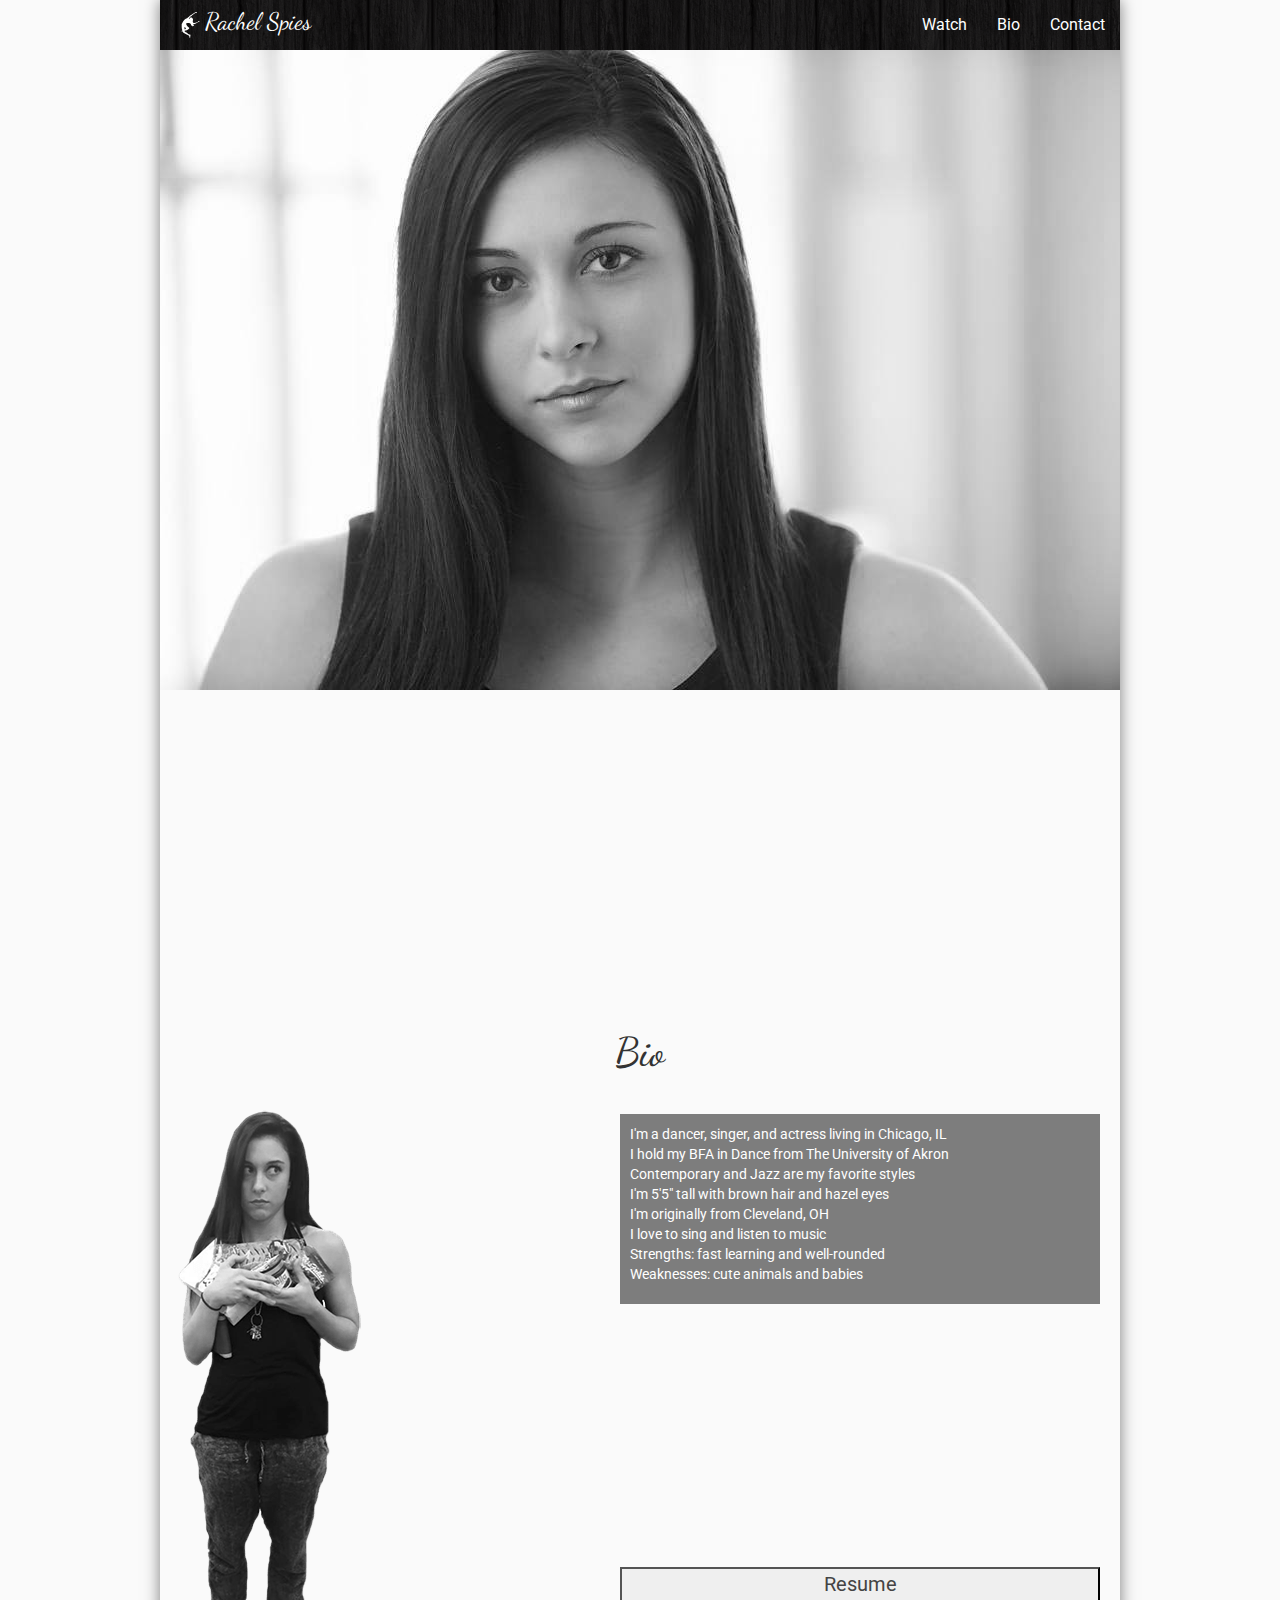
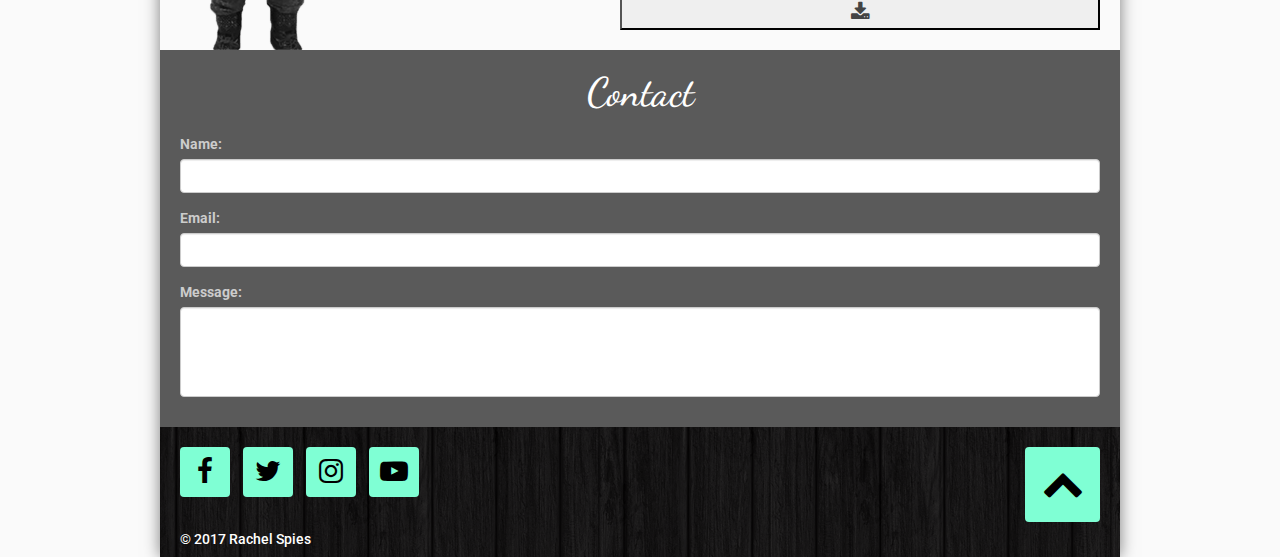
<file: index.html>
<!DOCTYPE html>
<html lang="en">
<head>
	<!-- META --> 
	<meta charset="utf-8"/>
	<meta http-equiv="X-UA-Compatible" content="IE=edge"/>
	<meta name="viewport" content="width=device-width, initial-scale=1.0"/>
	<meta name="description" content="Professional dancer Rachel Spies - Located in Chicago, IL."/>
	<title> Rachel Spies | Professional Dancer &amp; Talent </title>
	<!-- FAVICON -->
    <link rel="apple-touch-icon" sizes="180x180" href="favicons/apple-touch-icon.png"/>
    <link rel="icon" type="image/png" href="favicons/favicon-32x32.png" sizes="32x32"/>
    <link rel="icon" type="image/png" href="favicons/favicon-16x16.png" sizes="16x16"/>
    <link rel="manifest" href="favicons/manifest.json"/>
    <link rel="mask-icon" href="favicons/safari-pinned-tab.svg" color="#5bbad5"/>
    <meta name="theme-color" content="#ffffff"/>
	<!-- RESOURCE LINKS -->
	<script src="https://ajax.googleapis.com/ajax/libs/jquery/3.1.1/jquery.min.js"></script>
	<link href="https://maxcdn.bootstrapcdn.com/bootstrap/3.3.7/css/bootstrap.min.css" 
		  rel="stylesheet" 
		  integrity="sha384-BVYiiSIFeK1dGmJRAkycuHAHRg32OmUcww7on3RYdg4Va+PmSTsz/K68vbdEjh4u" 
		  crossorigin="anonymous"/>
	<script src="https://maxcdn.bootstrapcdn.com/bootstrap/3.3.7/js/bootstrap.min.js" 
			integrity="sha384-Tc5IQib027qvyjSMfHjOMaLkfuWVxZxUPnCJA7l2mCWNIpG9mGCD8wGNIcPD7Txa" 
			crossorigin="anonymous"></script>
	<link href="https://maxcdn.bootstrapcdn.com/font-awesome/4.7.0/css/font-awesome.min.css" 
		  rel="stylesheet" 
		  integrity="sha384-wvfXpqpZZVQGK6TAh5PVlGOfQNHSoD2xbE+QkPxCAFlNEevoEH3Sl0sibVcOQVnN" 
		  crossorigin="anonymous">
	<link href="css/main.css" rel="stylesheet"/>
	<link href="https://fonts.googleapis.com/css?family=Dancing+Script|Roboto" rel="stylesheet"/>
</head>
<body>
	<div id="wrapper" class="container">
		<nav class="navbar navbar-inverse">
		  <div class="container-fluid">
			<div id="nav-left" class="navbar-header">
				<div id="nav-name">
					<object id="nav-img" type="image/svg+xml" data="imgs/dancer.svg"></object>
			  		<a href="/"> Rachel Spies </a>
				</div>
				
				<div id="xs-icons">
					<a href="#watch"><i class="fa fa-eye fa-2x"></i></a>
					<a href="#bio"><i class="fa fa-edit fa-2x"></i></a>
					<a href="#contact"><i class="fa fa-envelope fa-2x"></i></a>
				</div>
			</div>

			<ul id="nav-right" class="nav navbar-nav navbar-right">
				<li><a href="#watch"> Watch </a></li>
				<li><a href="#bio"> Bio </a></li>
				<li><a href="#contact"> Contact </a></li>
			</ul>
		  </div>
		</nav>
		<!-- BEGIN headshot -->
		<div class="row">
			<div id="headshot" class="col-xs-12">
				<img class="img-responsive" src="imgs/rachel-spies-headshot.jpg"/>
			</div>
		</div> <!-- END headshot -->
		<!-- BEGIN watch -->
		<div id="watch" class="row">
				<iframe class="col-xs-12 col-sm-4" src="https://www.youtube.com/embed/25aUFYuy47U" frameborder="0" allowfullscreen></iframe>
				<iframe class="col-xs-12 col-sm-4" src="https://www.youtube.com/embed/7XH3eitxdI8" frameborder="0" allowfullscreen></iframe>
				<iframe class="col-xs-12 col-sm-4" src="https://www.youtube.com/embed/PhusOStBmko" frameborder="0" allowfullscreen></iframe>
		</div><!-- END watch -->
		<!-- BEGIN about -->
		<div id="bio" class="row">
			<h2> Bio </h2>
			<img id="snacking" src="imgs/rachel-spies-with-snacks.png"/>
			<div id="bio-right">
				<ul>
					<li> I'm a dancer, singer, and actress living in Chicago, IL </li>
					<li> I hold my BFA in Dance from The University of Akron </li>
					<li> Contemporary and Jazz are my favorite styles </li>
					<li> I'm 5'5" tall with brown hair and hazel eyes </li>
					<li> I'm originally from Cleveland, OH </li>
					<li> I love to sing and listen to music </li>
					<li> Strengths: fast learning and well-rounded </li>
					<li> Weaknesses: cute animals and babies </li>
				</ul>
			</div>
			<a id="download-link" href="rachel-spies-resume.pdf" download="Rachel Spies - Resume"> 	
				<button> 
					Resume <br/><i class="fa fa-download"></i>
				</button>
			</a>
		</div><!-- END about -->
		<!-- BEGIN contact -->
		<div id="contact" class="row">
			<h2> Contact </h2>
			<form action="" method="post">
				<div class="form-group">
					<label for="name"> Name: </label>
					<input class="form-control" name="name" type="text"/>
				</div>
				<div class="form-group">
					<label for="email"> Email: </label>
					<input class="form-control" name="email" type="email"/>
				</div>
				<div class="form-group">
					<label for="message"> Message: </label>
					<textarea class="text-area form-control" name="message"></textarea>
				</div>
				<input type="submit" style="display:none"/>
			</form>
		</div><!-- END contact -->
		<!-- BEGIN bot-bar -->
		<div id="bot-bar">
			<div class="row">
				<a href="https://www.facebook.com/rspies1" target="_blank"> 
					<div class="social-square" style="margin-left:0px">
						<i class="fa fa-facebook fa-2x"></i> 
					</div> 
				</a>
				<a href="https://twitter.com/heyyrayy11" target="_blank"> 
					<div class="social-square">
						<i class="fa fa-twitter fa-2x"></i>
					</div>
				</a>
				<a href="https://instagram.com/heyyrayy11" target="_blank"> 
					<div class="social-square">
						<i class="fa fa-instagram fa-2x"></i> 
					</div> 
				</a>
				<a href="https://www.youtube.com/channel/UCHS-PF8voqFASFCkmtyuHsA" target="_blank"> 
					<div class="social-square">
						<i class="fa fa-youtube-play fa-2x"></i>
					</div>
				</a>
				<a id="to-top-link" href="#wrapper">
					<div id="to-top">
						<i class="fa fa-chevron-up fa-3x"></i>
					</div>
				</a>
			</div>
			<h5> &copy; 2017 Rachel Spies </h5>
		</div> <!-- END bot-bar -->
	</div> <!-- END wrapper -->
	<!-- JS FOR SMOOTH SCROLLING -->
	<script>
		$(document).ready(function(){
		  // smooth scrolling for all links in navbar and #to-top
		  $(".navbar a, #to-top-link").on('click', function(event) {
			// make sure this.hash has a value before overriding default behavior
			if (this.hash !== "") {
			  // prevent default anchor click behavior
			  event.preventDefault();
			  // store hash
			  var hash = this.hash;

			  // jQuery's animate() method adds smooth page scroll
			  // optional arg (900) specifies the number of ms to scroll
			  $('html, body').animate({
				scrollTop: $(hash).offset().top
			  }, 900, function(){

				// add hash (#) to URL when done scrolling (default click behavior)
				window.location.hash = hash;
			  });
			}
		  });

		  $(window).scroll(function() {
			$(".slideanim").each(function(){
			  var pos = $(this).offset().top;

			  var winTop = $(window).scrollTop();
				if (pos < winTop + 600) {
				  $(this).addClass("slide");
				}
			});
		  });
		})
	</script>
</body>
</html>
</file>
<file: css/main.css>
/* ALL SCREEN SIZES */
html, body { 
	padding: 0;
	margin: 0;
	background-color: #fafafa;
}

::selection { 
	background-color: #7fffd4;
}

#wrapper { 
	margin: 0 auto;
	padding: 0;
	max-width: 960px;
	box-shadow: 0px 0px 15px rgba(0,0,0,.5);
	font-family: Roboto, Arial, Helvetica, sans-serif;
}

.row { 
	margin: 0;
}

.col-xs-4, .col-xs-12 { 
	padding: 0;
}

.navbar {
	border: none;
	border-radius: 0;
	margin: 0;
	background: url('../imgs/dark-wood.png');
}

#nav-img { 
	display: inline-block;
	float:left;
	height: 30px;
	width: 30px;
}

#nav-name a {
	display: inline-block;
	float: left;
	color: #fff;
	font-family: 'Dancing Script', cursive;
	font-size: 24px;
	transition: color .3s;
}

#nav-name a:hover {
	color: #7fffd4;
	text-decoration: none;
}

.navbar-inverse .navbar-nav>li>a {
	font-family: Roboto, Arial, Helvetica, sans-serif;
	color: #fff;
	font-size: 16px;
	transition: .3s;
}

.navbar-inverse .navbar-nav>li>a:hover {
	color: #7fffd4;
}

/* WATCH */
iframe { 
	display: block;
	float: left;
	margin: 0 auto;
	padding: 0;
}

/* BIO */
#bio {
	background: url('../imgs/roundabouts-pattern.png') repeat;
	background-attachment: fixed;
}

#bio-right {
	background-color: rgba(0,0,0,.5);
	color: #fff;
	margin: 20px;
}

#download-link {
	color: #444;
}

button { 
	border-radius: 0px;
	font-size: 20px;
}

#bio h2, #contact h2 {
	margin: auto;
	padding: 20px;
	text-align: center;
	font-family: 'Dancing Script', cursive;
	font-size: 40px;
}

/* CONTACT */
#contact { 
	min-height: 370px;
	padding-bottom: 15px; 
	background-color: #5a5a5a;
	margin: 0px;
}

#contact h2 { 
	color: #fff;
}

.form-control:focus { 
	border-color: #7fffd4;
}

form {
	padding: 0 20px;
	color: #ccc;
}

textarea.form-control {
	height: 90px;
	resize: none;
}

/* BOTTOM BAR */
#bot-bar {
	padding: 20px 20px 0px;
	margin: 0px;
	min-height: 105px;
	background: url('../imgs/dark-wood.png') repeat;
	color: #fff;
}

.social-square { 
	display: inline-block;
	margin-left: 10px;
	padding: 10px;
	background-color: #7fffd4;
	height: 50px;
	width: 50px;
	border-radius: 4px;
	text-align: center;
	transition: background .3s;
}

.social-square:hover {
	background-color: #fff;
}

 a .social-square {
	color: #000;
}

#bot-bar a:hover { 
	cursor: pointer;
	text-decoration: none;
}

#to-top { 
	display: inline-block;
	float: right;
	height: 75px;
	width: 75px;
	border-radius: 4px;
	background-color: #7fffd4;
	color: #000;
	text-align: center;
	transition: background .3s;
}

#to-top { 
	padding: 15px;
}

#to-top:hover {
	cursor: pointer;
	background-color: #fff;
}

#bot-bar h5 {
	margin-bottom: 0px;
	padding-bottom: 10px;
}

/* XS */
@media screen and (max-width: 767px){
	
	#nav-name{ 
		margin: 25px 0 0 15px;
	}
	
	.navbar li a { 
		display: none;
	}
	
	#xs-icons { 
		display: inline-block;
		float: right;
		margin: 3px 15px 0 0;
	}

	#xs-icons a { 
		color: #fff;
		text-decoration: none;
		margin-right: 7px;
	}
	
	#bio-right {
		text-align: center;
		padding: 10px;
	}
	
	#bio-right li { 
		margin: 5px 0;
	}
	
	button{ 
		display: block;
		width: 280px;
		margin: 0 auto 20px;
	}
	
	#snacking { 
		display: none;
	}
	
	#bio-right ul { 
		list-style-type: none;
		padding-left: 0;
	}
	
	.social-square { 
		width: 30px;
		background-color: transparent;
	}
	
	#bot-bar i { 
		color: #7fffd4;
	}
	
	#to-top i{ 
		color: #111;
	}
}

/* SM AND UP */
@media screen and (min-width: 768px){
	
	#nav-img { 
		margin-top: 10px;
	}
	
	#nav-name a{
		margin-top: 5px;
	}
	
	#xs-icons, #xs-icons a {
		display: none;
	}
	
	iframe {
		height: 320px;	
	}
	
	#bio {
		position: relative;
		min-height: 640px;
	}
	
	#snacking { 
		position: absolute;
		bottom: 0px;
		left: 15px;
	}
	
	#bio-right {
		width: 50%;
		float: right;
	}
	
	#bio-right>ul { 
		list-style-type: none;
		padding: 10px;
	}
	
	#download-link { 
		position: absolute;
		display: inline-block;
		right: 20px;
		bottom: 20px;
		width: 50%;
	}
	
	button { 
		width: 100%;
	}
	
	button:hover { 
		box-shadow: 0px 0px 10px rgba(0,0,0,.5);
	}
}

/* SMOOTH SCROLL */
.slideanim {
	visibility:hidden;
}

.slide {
	animation-name: slide;
	-webkit-animation-name: slide;
	animation-duration: 1s;
	-webkit-animation-duration: 1s;
	visibility: visible;
}

@keyframes slide {
    0% {
      opacity: 0;
      transform: translateY(70%);
    } 
    100% {
      opacity: 1;
      transform: translateY(0%);
    }
}

@-webkit-keyframes slide {
    0% {
      opacity: 0;
      -webkit-transform: translateY(70%);
    } 
    100% {
      opacity: 1;
      -webkit-transform: translateY(0%);
    }
}
</file>
